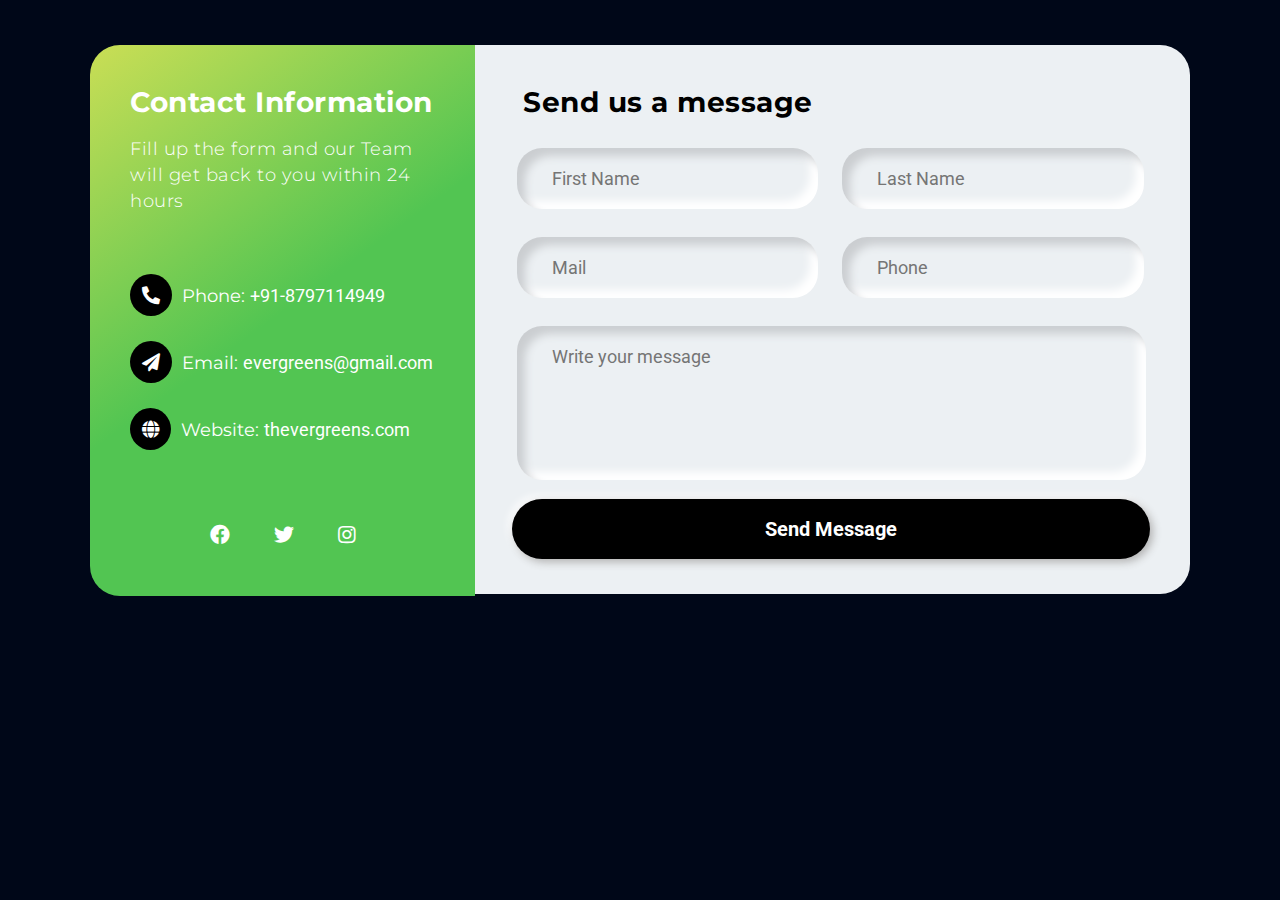
<file: contact-form.html>
<!DOCTYPE html>
<html lang="en">

<head>
    <meta charset="UTF-8">
    <meta http-equiv="X-UA-Compatible" content="IE=edge">
    <meta name="viewport" content="width=device-width, initial-scale=1.0">
    <link rel="shortcut icon" type="x-icon" href="images/leaf.png">
    <title>Contact Us</title>
    <link rel="stylesheet" href="https://fonts.googleapis.com/css2?family=Roboto:wght@300;400;500;700&display=swap">
    <!-- Font -->
    <link rel="preconnect" href="https://fonts.googleapis.com">
    <link rel="preconnect" href="https://fonts.gstatic.com" crossorigin>
    <link
        href="https://fonts.googleapis.com/css2?family=Montserrat:ital,wght@0,100;0,200;0,300;0,400;0,500;0,600;0,700;0,800;0,900;1,100;1,200;1,300;1,400;1,500;1,600;1,700;1,800;1,900&display=swap"
        rel="stylesheet">
    <!-- Font Awesome CDN -->
    <link rel="stylesheet" href="https://use.fontawesome.com/releases/v5.15.4/css/all.css">
    <link rel="stylesheet" href="./contact-style.css">
</head>

<body>
    <section id="section-wrapper">
        <div class="box-wrapper">
            <div class="info-wrap">
                <h2 class="info-title">Contact Information</h2>
                <h3 class="info-sub-title">Fill up the form and our Team will get back to you within 24 hours</h3>
                <ul class="info-details">
                    <li>
                        <i class="fas fa-phone-alt"></i>
                        <span>Phone:</span> <a href="">+91-8797114949</a>
                    </li>
                    <li>
                        <i class="fas fa-paper-plane"></i>
                        <span>Email:</span> <a href="evergreens@gmail.com">evergreens@gmail.com</a>
                    </li>
                    <li>
                        <i class="fas fa-globe"></i>
                        <span>Website:</span> <a href="#">thevergreens.com</a>
                    </li>
                </ul>
                <ul class="social-icons">
                    <li><a href="#"><i class="fab fa-facebook"></i></a></li>
                    <li><a href="#"><i class="fab fa-twitter"></i></a></li>
                    <li><a href="#"><i class="fab fa-instagram"></i></a></li>
                </ul>
            </div>
            <div class="form-wrap">
                <form action="#" method="POST">
                    <h2 class="form-title">Send us a message</h2>
                    <div class="form-fields">
                        <div class="form-group">
                            <input type="text" class="fname" placeholder="First Name">
                        </div>
                        <div class="form-group">
                            <input type="text" class="lname" placeholder="Last Name">
                        </div>
                        <div class="form-group">
                            <input type="email" class="email" placeholder="Mail">
                        </div>
                        <div class="form-group">
                            <input type="number" class="phone" placeholder="Phone">
                        </div>
                        <div class="form-group">
                            <textarea name="message" id="" placeholder="Write your message"></textarea>
                        </div>
                    </div>
                    <input type="submit" value="Send Message" class="submit-button">
                </form>
            </div>
        </div>
    </section>
</body>

</html>
</file>
<file: contact-style.css>
@import url('https://fonts.googleapis.com/css2?family=Montserrat:ital,wght@0,100;0,200;0,300;0,400;0,500;0,600;0,700;0,800;0,900;1,100;1,200;1,300;1,400;1,500;1,600;1,700;1,800;1,900&display=swap');

*{
    font-family: 'Montserrat', sans-serif;
    padding: 0;
    margin: 0;
    box-sizing: border-box;
}
body{
    background: #000718; 
}
body, input,textarea, a{
    font-family: 'Roboto', sans-serif;
}
#section-wrapper{
    width: 100%;
    padding: 10px;
}
.box-wrapper{
    position: relative;
    display: table;
    width:1100px;
    margin:auto;
    margin-top:35px;
    border-radius: 30px;
}
.info-wrap{
    width:35%;
    height: 551px;
    padding: 40px;
    float: left;
    display: block;
    border-radius: 30px 0px 0px 30px;
    background: linear-gradient(144deg, rgb(202, 222, 85) 0%, rgb(82, 197, 82) 49%);
    color: #fff;
}
.info-title{
    text-align: left;
    font-size: 28px;
    letter-spacing: 0.5px;
}
.info-sub-title{
    font-size: 18px;
    font-weight: 300;
    margin-top: 17px;
    letter-spacing: 0.5px;
    line-height: 26px;
}
.info-details {
    list-style: none;
    margin: 60px 0px;
}
.info-details li {
    margin-top: 25px;
    font-size: 18px;
    color: #fff;
}
.info-details li i {
    background: #000000;
    padding: 12px;
    border-radius: 50%;
    margin-right: 5px;
}
.info-details li a {
    color: #fff;
    text-decoration: none;
}
.info-details li a:hover {
    color: #000000;
}
.social-icons {
    list-style: none;
    text-align: center;
    margin: 20px 0px;
}
.social-icons li {
    display: inline-block;
}
.social-icons li i {
    background: #0000;
    color: #fff;
    padding: 15px;
    font-size: 20px;
    border-radius: 22%;
    margin: 0px 5px;
    cursor: pointer;
    transition: all .5s;
}
.social-icons li i:hover {
    background: #fff;
    color: #000000;
}
.form-wrap{
    width:65%;
    float: right;
    padding:40px 25px 35px 25px;
    border-radius: 0px 30px 30px 0px;
    background: #ecf0f3;
}
.form-title{
    text-align: left;
    margin-left: 23px;
    font-size: 28px;
    letter-spacing: 0.5px;
}
.form-fields{
    display: table;
    width: 100%;
    padding: 15px 5px 5px 5px;
}
.form-fields input,
.form-fields textarea{
    border: none;
    outline:none;
    background: none;
    font-size: 18px;
    color:#555;
    padding: 20px 10px 20px 5px;
    width:100%
}
.form-fields textarea{
    height: 150px;
    resize: none;
}
.form-group{
    width: 46%;
    float: left;
    padding: 0px 30px;
    margin: 14px 12px;
    border-radius: 25px;
    box-shadow: inset 8px 8px 8px #cbced1, inset -8px -8px 8px #ffffff;
}
.form-fields .form-group:last-child {
    width: 96%;
}
.submit-button{
    width: 96%;
    height: 60px;
    margin: 0px 12px;
    border-radius: 30px;
    font-size: 20px;;
    font-weight: 700;
    outline: none;
    border:none;
    cursor: pointer;
    color:#fff;
    text-align: center;
    background: #000000;
    box-shadow: 3px 3px 8px #b1b1b1, -3px -3px 8px #ffffff;
    transition: .5s;
}
.submit-button:hover{
    background: rgb(82, 197, 82);
}

/* Responsive css */

@media only screen and (max-width: 767px) {
    .box-wrapper{
        width: 100%;
    }
    .info-wrap,
    .form-wrap{
        width: 100%;
        height: inherit;
        float: none;  
    }
    .info-wrap{
        border-radius: 30px 30px 0px 0px;
    }
    .form-wrap{
        border-radius: 0px 0px 30px 30px;
    }
    .form-group{
        width: 100%;
        float: none;
        margin: 25px 0px;
    }
    .form-fields .form-group:last-child, 
    .submit-button{
        width: 100%;
    }
    .submit-button{
        margin: 10px 0px;
    }
   
}
</file>
